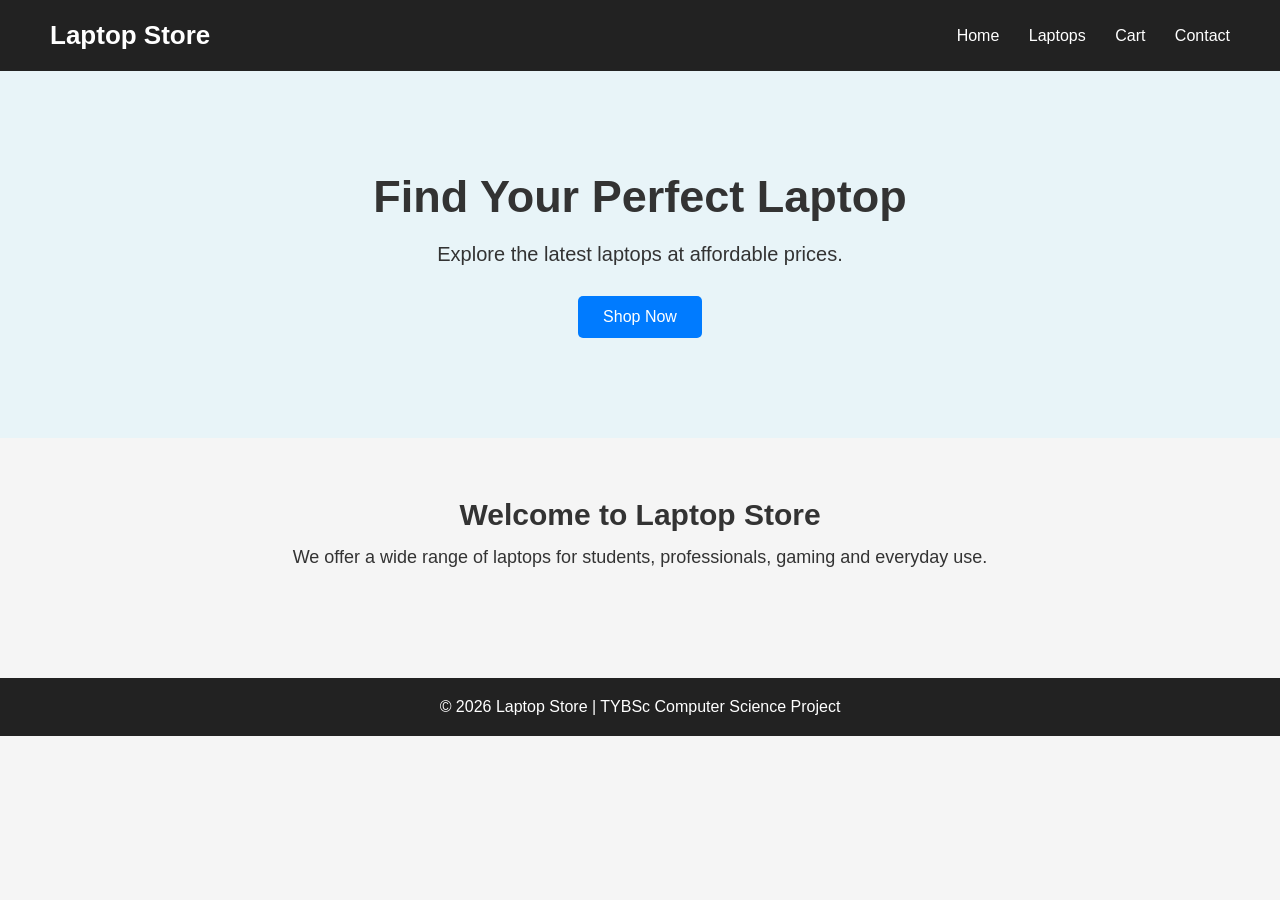
<file: index.html>
<!DOCTYPE html>
<html lang="en">
<head>
    <meta charset="UTF-8">
    <meta name="viewport" content="width=device-width, initial-scale=1.0">
    <title>Laptop Store</title>

    <link rel="stylesheet" href="css/style.css">
</head>

<body>

    <!-- Navigation Bar -->
    <header>
        <div class="logo">Laptop Store</div>

        <nav>
            <a href="index.html">Home</a>
            <a href="products.html">Laptops</a>
            <a href="cart.html">Cart</a>
            <a href="contact.html">Contact</a>
        </nav>
    </header>

    <!-- Hero Section -->
    <section class="hero">
        <h1>Find Your Perfect Laptop</h1>

        <p>
            Explore the latest laptops at affordable prices.
        </p>

        <a href="products.html" class="btn">
            Shop Now
        </a>
    </section>

    <!-- Welcome Section -->
    <section class="welcome">

        <h2>Welcome to Laptop Store</h2>

        <p>
            We offer a wide range of laptops for students,
            professionals, gaming and everyday use.
        </p>

    </section>

    <!-- Footer -->
    <footer>
        <p>© 2026 Laptop Store | TYBSc Computer Science Project</p>
    </footer>

</body>
</htm   l>
</file>
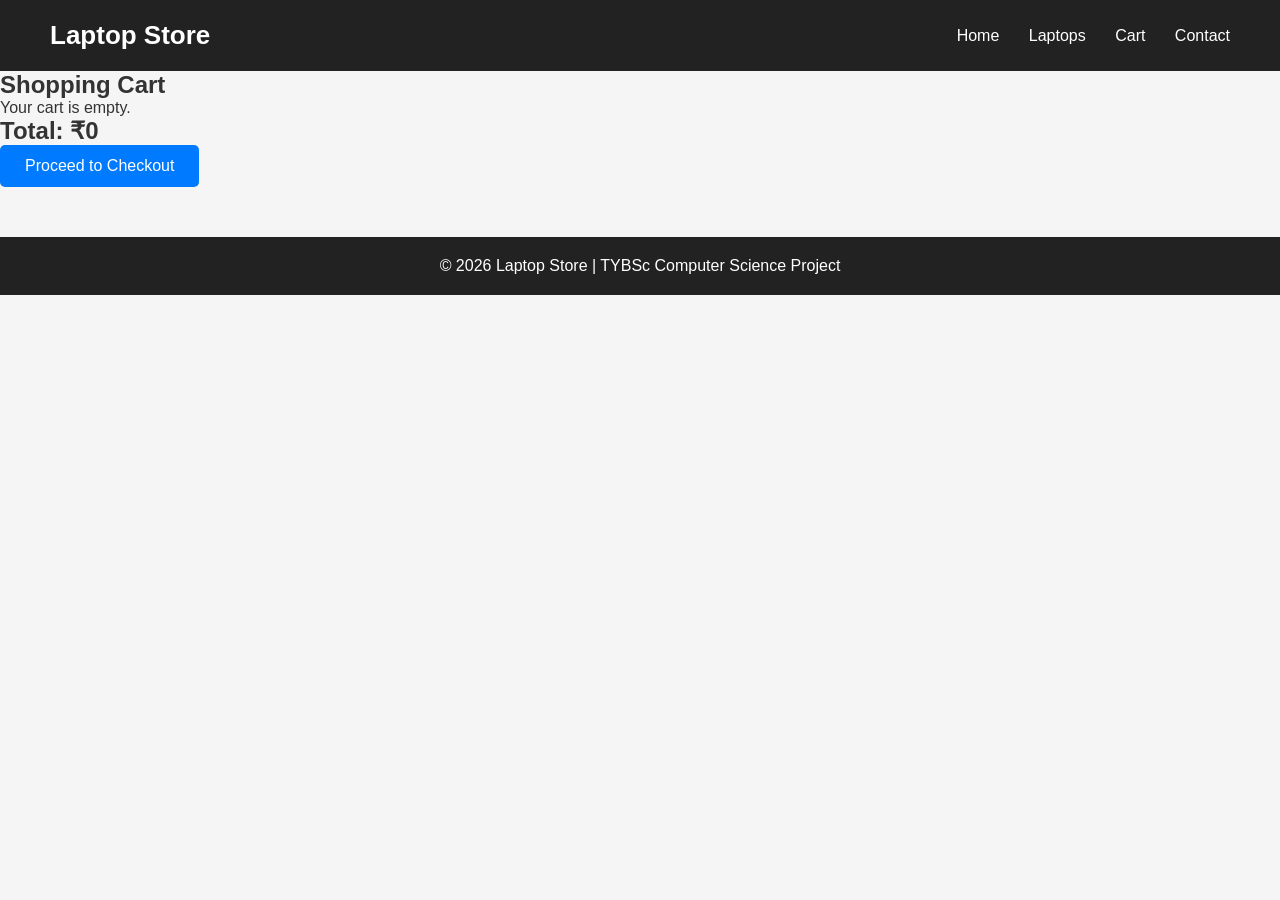
<file: cart.html>
<!DOCTYPE html>
<html lang="en">
<head>
    <meta charset="UTF-8">
    <meta name="viewport" content="width=device-width, initial-scale=1.0">

    <title>Shopping Cart - Laptop Store</title>

    <link rel="stylesheet" href="css/style.css">
</head>

<body>

    <header>
        <div class="logo">Laptop Store</div>

        <nav>
            <a href="index.html">Home</a>
            <a href="products.html">Laptops</a>
            <a href="cart.html">Cart</a>
            <a href="contact.html">Contact</a>
        </nav>
    </header>


    <section class="cart">

        <h1>Shopping Cart</h1>

        <div id="cart-items"></div>

        <h2 id="cart-total">Total: ₹0</h2>
        <a href="checkout.html" class="btn">
    Proceed to Checkout
</a>
        
    </section>


    <footer>
        <p>© 2026 Laptop Store | TYBSc Computer Science Project</p>
    </footer>


    <script src="js/script.js"></script>

</body>
</html>
</file>
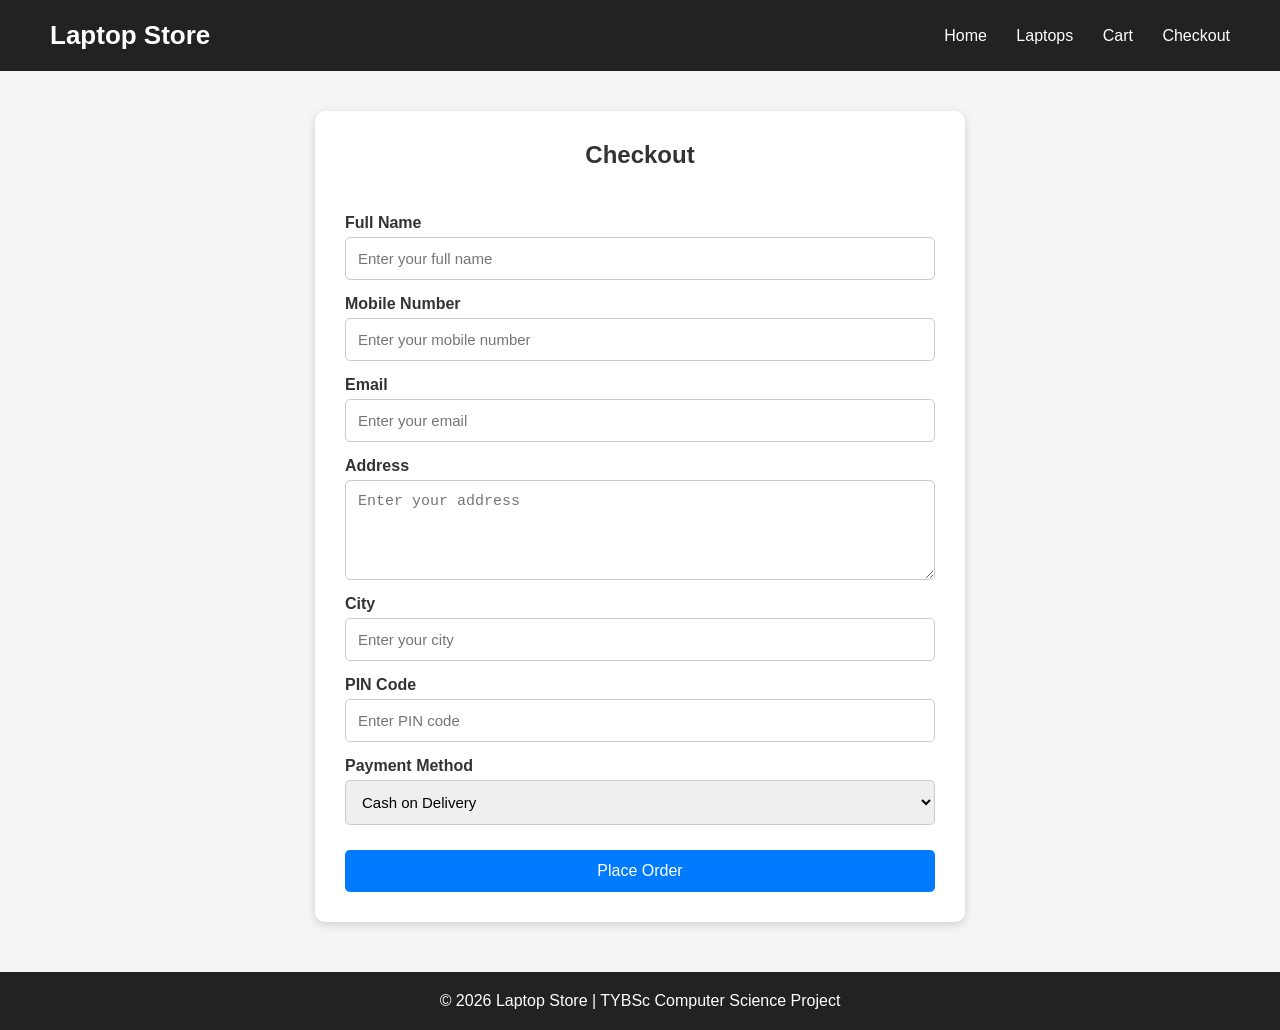
<file: checkout.html>
<!DOCTYPE html>
<html lang="en">

<head>

    <meta charset="UTF-8">

    <meta name="viewport"
          content="width=device-width, initial-scale=1.0">

    <title>Checkout - Laptop Store</title>
    <link rel="stylesheet" href="./css/style.css">

   </head>

<body>

    <!-- Navigation Bar -->

    <header>

        <div class="logo">
            Laptop Store
        </div>

        <nav>

            <a href="index.html">Home</a>

            <a href="products.html">Laptops</a>

            <a href="cart.html">Cart</a>

            <a href="checkout.html">Checkout</a>

        </nav>

    </header>


    <!-- Checkout Section -->

    <section class="checkout">

        <h1>Checkout</h1>

        <form id="checkout-form">

            <label>Full Name</label>

            <input type="text"
                   id="name"
                   placeholder="Enter your full name"
                   required>


            <label>Mobile Number</label>

            <input type="tel"
                   id="mobile"
                   placeholder="Enter your mobile number"
                   required>


            <label>Email</label>

            <input type="email"
                   id="email"
                   placeholder="Enter your email"
                   required>


            <label>Address</label>

            <textarea id="address"
                      placeholder="Enter your address"
                      required></textarea>


            <label>City</label>

            <input type="text"
                   id="city"
                   placeholder="Enter your city"
                   required>


            <label>PIN Code</label>

            <input type="text"
                   id="pincode"
                   placeholder="Enter PIN code"
                   required>


            <label>Payment Method</label>

            <select id="payment">

                <option value="Cash on Delivery">
                    Cash on Delivery
                </option>

                <option value="UPI">
                    UPI
                </option>

                <option value="Card">
                    Credit / Debit Card
                </option>

            </select>


           <button type="button" onclick="placeOrder()">
    Place Order
</button>

        </form>

    </section>


    <footer>

        <p>
            © 2026 Laptop Store | TYBSc Computer Science Project
        </p>

    </footer>


    <script src="js/script.js"></script>

</body>

</html>
</file>
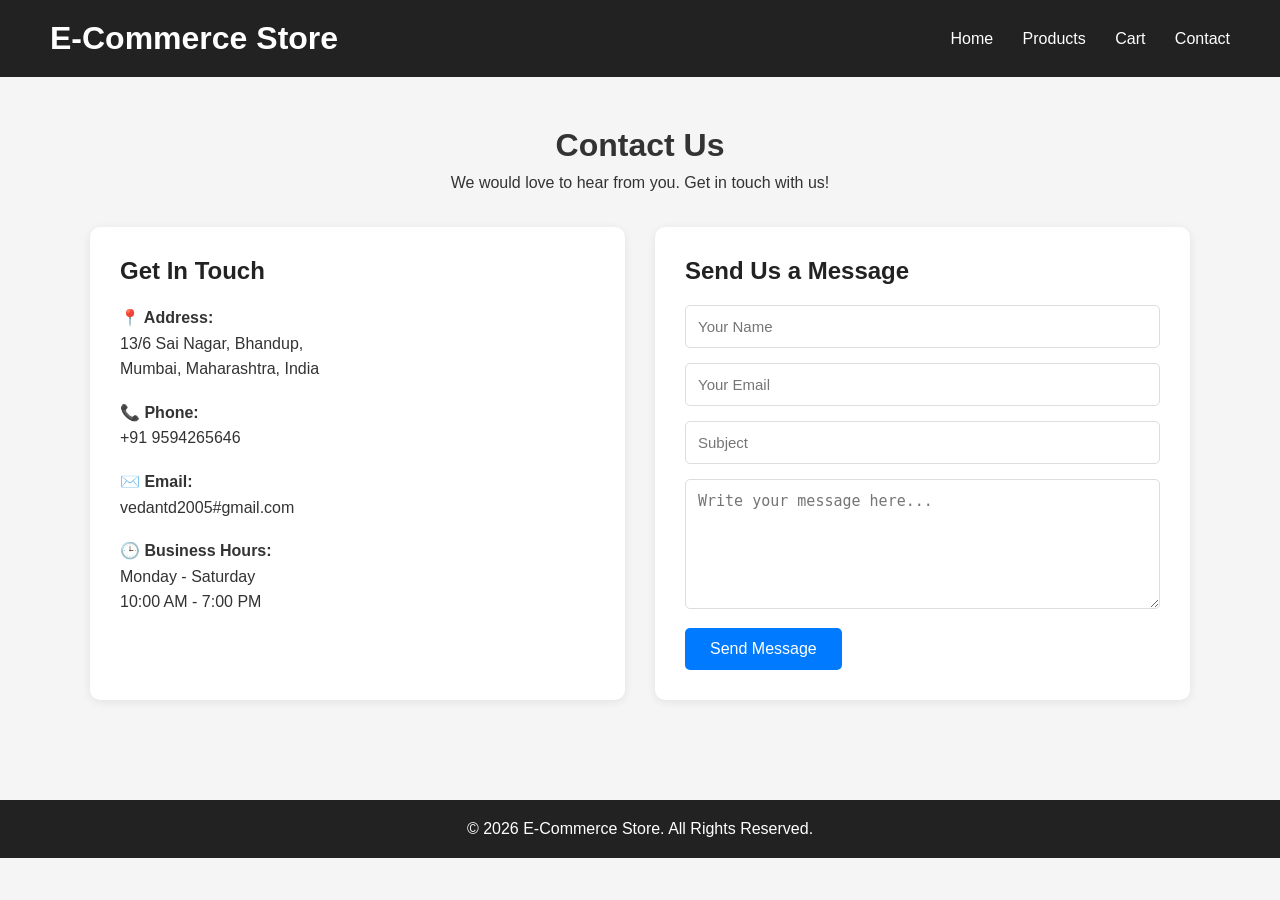
<file: contact.html>
<!DOCTYPE html>
<html lang="en">
<head>
    <meta charset="UTF-8">
    <meta name="viewport" content="width=device-width, initial-scale=1.0">

    <title>Contact Us | E-Commerce</title>

    <link rel="stylesheet" href="css/style.css">

    <style>
        .contact-section {
            padding: 50px 20px;
            background: #f5f5f5;
            min-height: 70vh;
        }

        .contact-container {
            max-width: 1100px;
            margin: auto;
            display: flex;
            gap: 30px;
            flex-wrap: wrap;
        }

        .contact-info,
        .contact-form {
            background: white;
            padding: 30px;
            border-radius: 10px;
            box-shadow: 0 2px 10px rgba(0,0,0,0.08);
            flex: 1;
            min-width: 280px;
        }

        .contact-info h2,
        .contact-form h2 {
            margin-bottom: 20px;
            color: #222;
        }

        .contact-info p {
            margin: 18px 0;
            line-height: 1.6;
        }

        .contact-form input,
        .contact-form textarea {
            width: 100%;
            padding: 12px;
            margin-bottom: 15px;
            border: 1px solid #ddd;
            border-radius: 5px;
            font-size: 15px;
            box-sizing: border-box;
        }

        .contact-form textarea {
            height: 130px;
            resize: vertical;
        }

        .contact-form button {
            background: #007bff;
            color: white;
            border: none;
            padding: 12px 25px;
            border-radius: 5px;
            cursor: pointer;
            font-size: 16px;
        }

        .contact-form button:hover {
            background: #0056b3;
        }

        .contact-heading {
            text-align: center;
            margin-bottom: 35px;
        }

        .contact-heading h1 {
            font-size: 32px;
            margin-bottom: 10px;
        }
    </style>
</head>

<body>

    <!-- Header -->
    <header>
        <h1>E-Commerce Store</h1>

        <nav>
            <a href="index.html">Home</a>
            <a href="products.html">Products</a>
            <a href="cart.html">Cart</a>
            <a href="contact.html">Contact</a>
        </nav>
    </header>

    <!-- Contact Section -->
    <section class="contact-section">

        <div class="contact-heading">
            <h1>Contact Us</h1>
            <p>We would love to hear from you. Get in touch with us!</p>
        </div>

        <div class="contact-container">

            <!-- Contact Information -->
            <div class="contact-info">

                <h2>Get In Touch</h2>

                <p>
                    <strong>📍 Address:</strong><br>
                    13/6 Sai Nagar, Bhandup,<br>
                    Mumbai, Maharashtra, India
                </p>

                <p>
                    <strong>📞 Phone:</strong><br>
                    +91 9594265646
                </p>

                <p>
                    <strong>✉️ Email:</strong><br>
                    vedantd2005#gmail.com
                </p>

                <p>
                    <strong>🕒 Business Hours:</strong><br>
                    Monday - Saturday<br>
                    10:00 AM - 7:00 PM
                </p>

            </div>

            <!-- Contact Form -->
            <div class="contact-form">

                <h2>Send Us a Message</h2>

                <form onsubmit="submitForm(event)">

                    <input
                        type="text"
                        id="name"
                        placeholder="Your Name"
                        required
                    >

                    <input
                        type="email"
                        id="email"
                        placeholder="Your Email"
                        required
                    >

                    <input
                        type="text"
                        id="subject"
                        placeholder="Subject"
                        required
                    >

                    <textarea
                        id="message"
                        placeholder="Write your message here..."
                        required
                    ></textarea>

                    <button type="submit">
                        Send Message
                    </button>

                </form>

            </div>

        </div>

    </section>

    <!-- Footer -->
    <footer>
        <p>&copy; 2026 E-Commerce Store. All Rights Reserved.</p>
    </footer>

    <script>
        function submitForm(event) {
            event.preventDefault();

            const name = document.getElementById("name").value;

            alert("Thank you, " + name + "! Your message has been received.");

            event.target.reset();
        }
    </script>

</body>
</html>
</file>
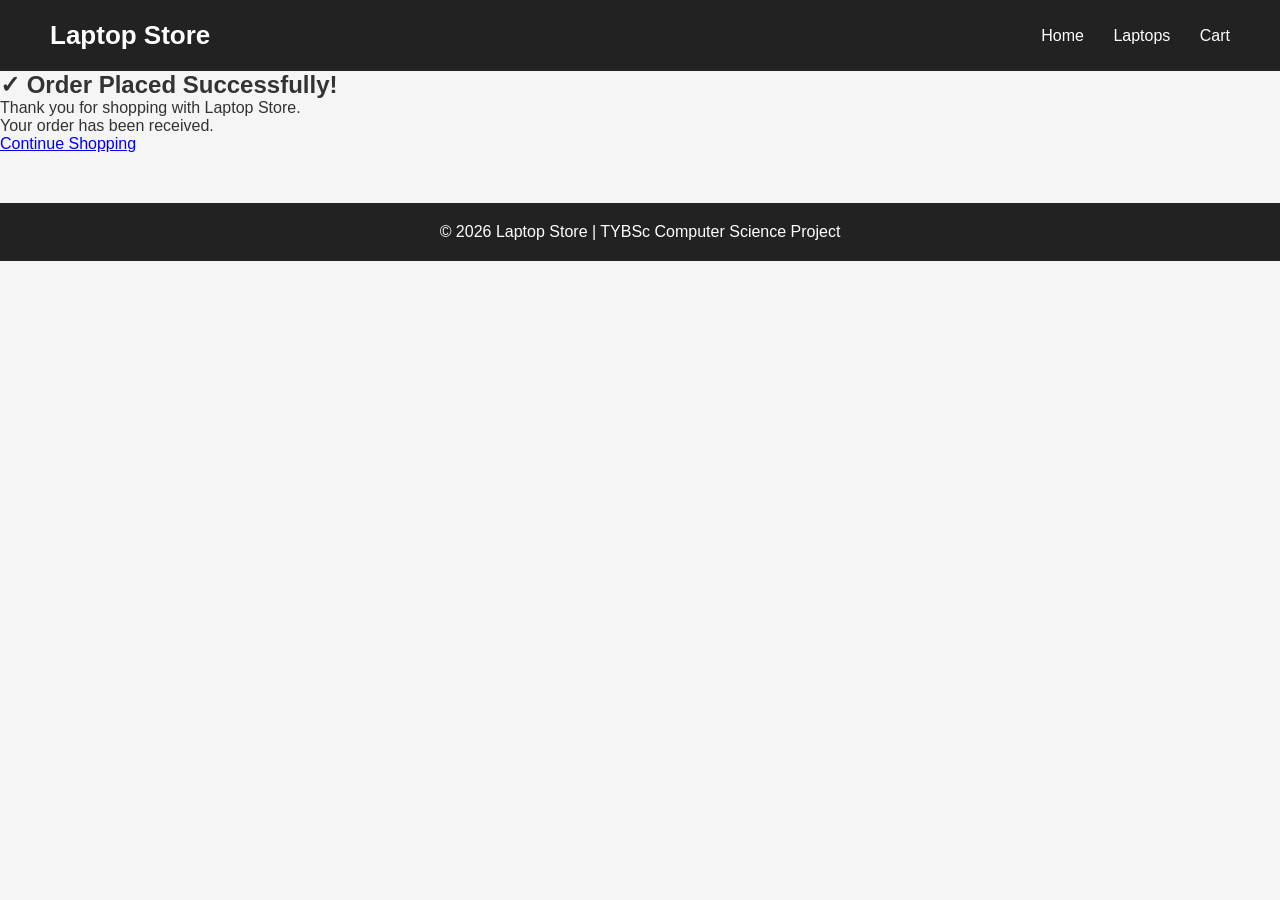
<file: order-success.html>
<!DOCTYPE html>
<html lang="en">

<head>

    <meta charset="UTF-8">

    <meta name="viewport"
          content="width=device-width, initial-scale=1.0">

    <title>Order Successful - Laptop Store</title>

    <link rel="stylesheet" href="css/style.css">

</head>

<body>

    <header>

        <div class="logo">
            Laptop Store
        </div>

        <nav>
            <a href="index.html">Home</a>
            <a href="products.html">Laptops</a>
            <a href="cart.html">Cart</a>
        </nav>

    </header>


    <section class="order-success">

        <h1>✓ Order Placed Successfully!</h1>

        <p>Thank you for shopping with Laptop Store.</p>

        <p>Your order has been received.</p>

        <a href="products.html">
            Continue Shopping
        </a>

    </section>


    <footer>

        <p>
            © 2026 Laptop Store | TYBSc Computer Science Project
        </p>

    </footer>

</body>

</html>
</file>
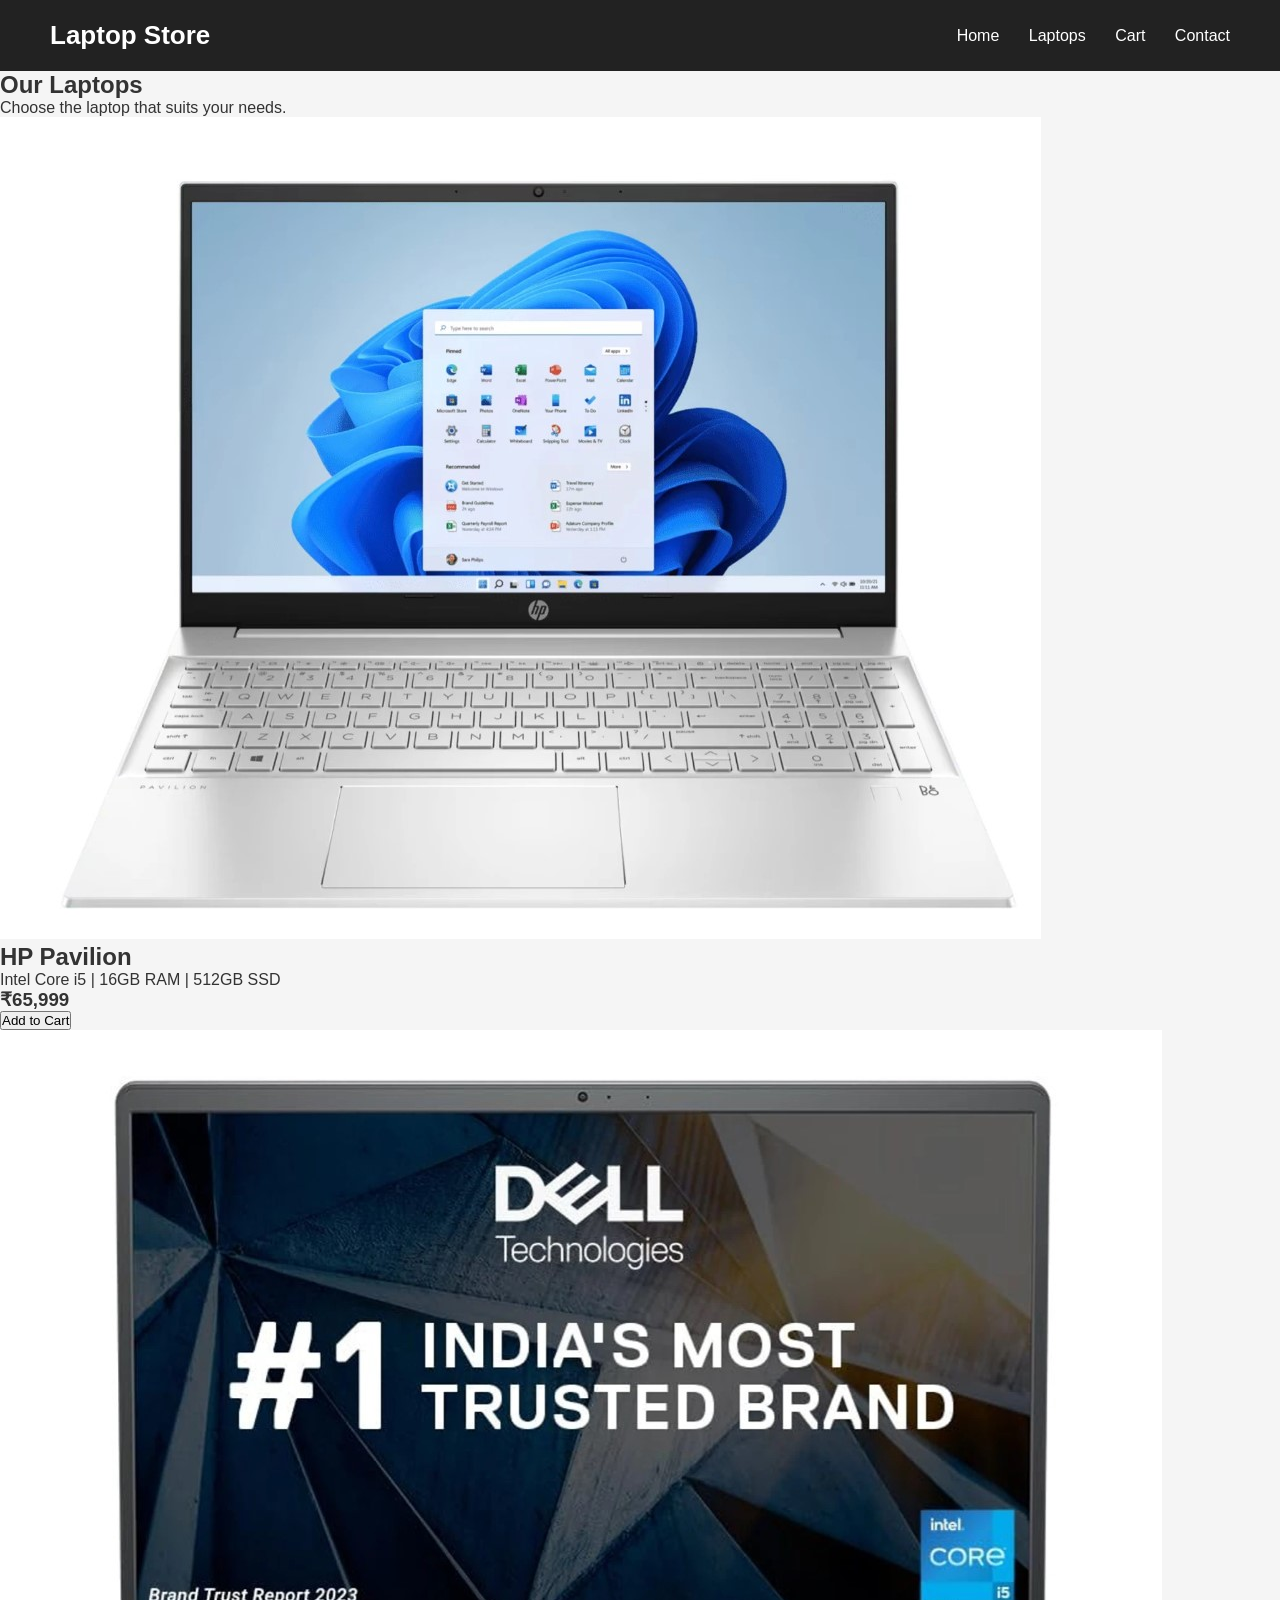
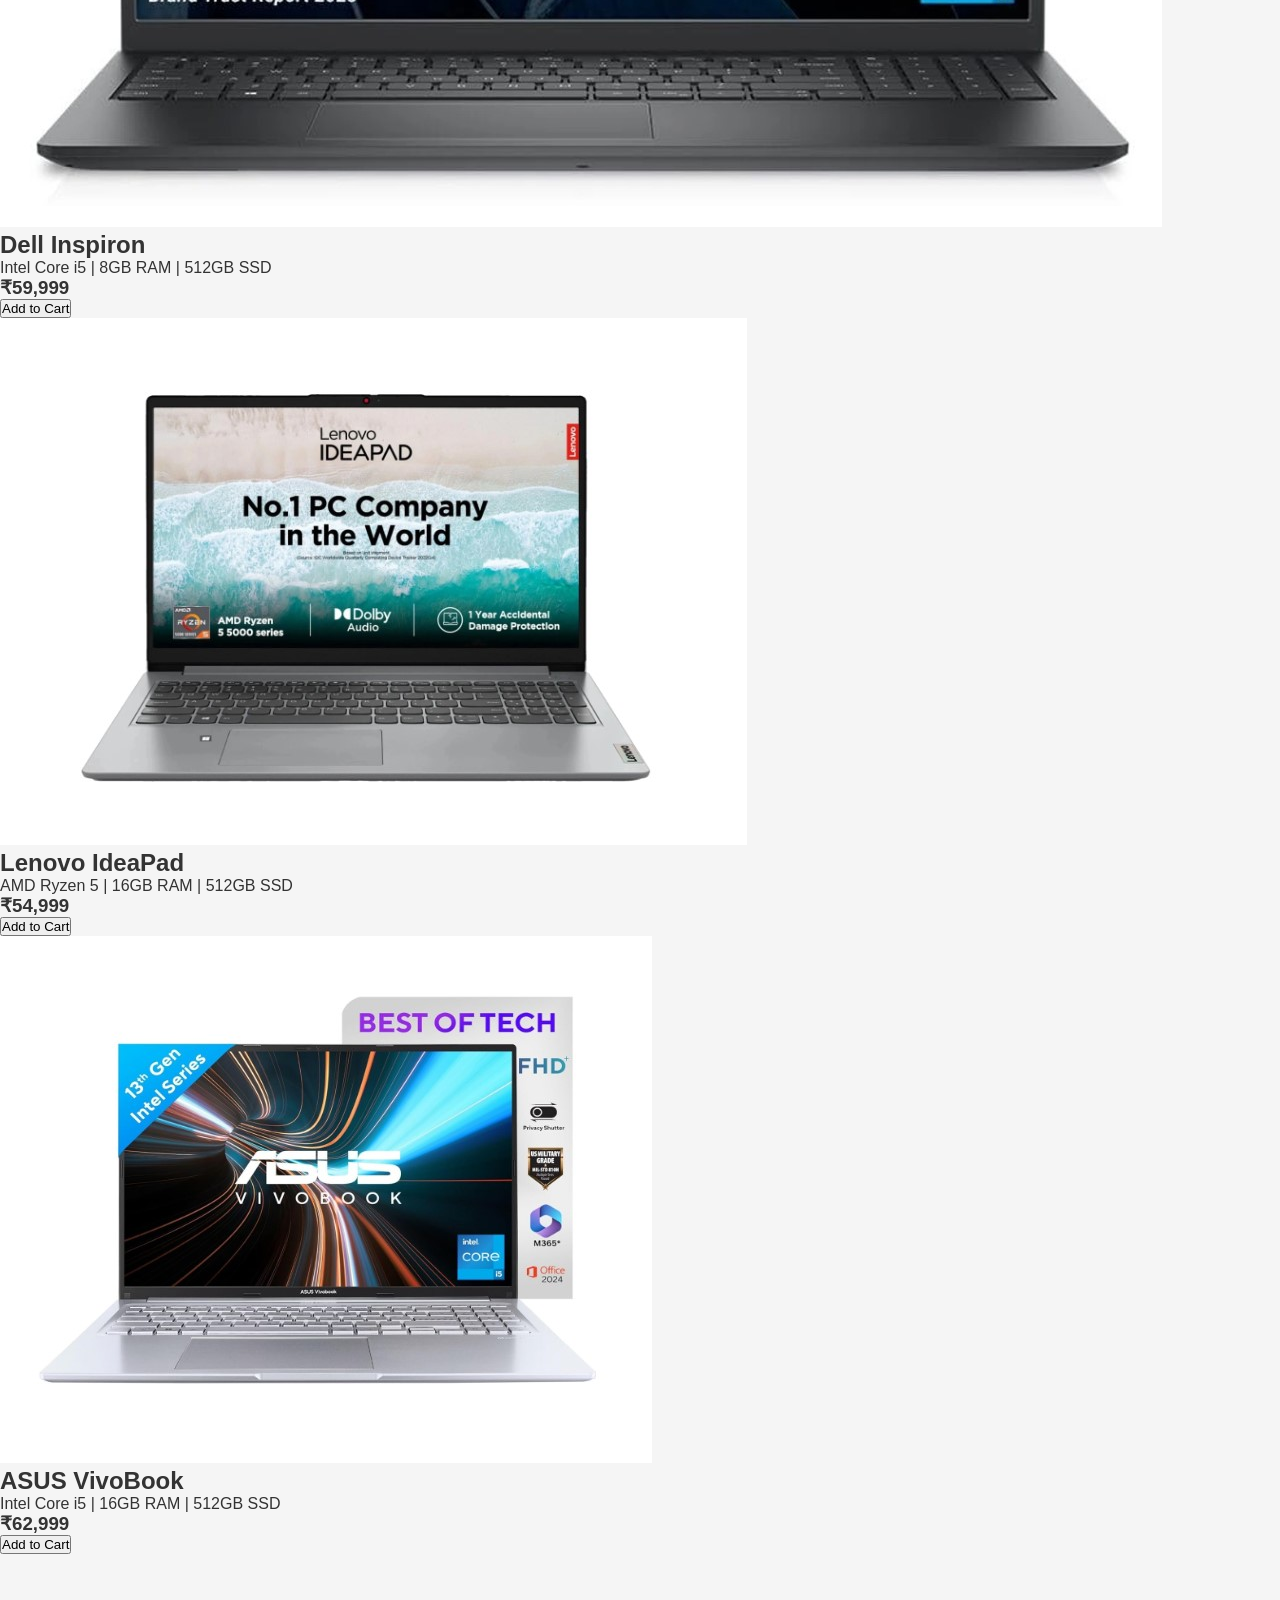
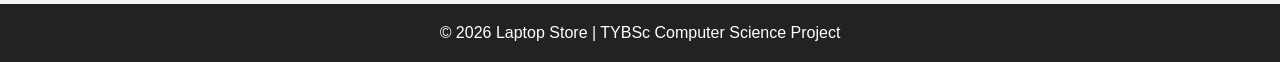
<file: products.html>
<!DOCTYPE html>
<html lang="en">
<head>
    <meta charset="UTF-8">
    <meta name="viewport" content="width=device-width, initial-scale=1.0">

    <title>Laptops - Laptop Store</title>

    <link rel="stylesheet" href="css/style.css">
</head>

<body>

    <!-- Navigation Bar -->

    <header>

        <div class="logo">
            Laptop Store
        </div>

        <nav>
            <a href="index.html">Home</a>
            <a href="products.html">Laptops</a>
            <a href="cart.html">Cart</a>
            <a href="contact.html">Contact</a>
        </nav>

    </header>


    <!-- Products Section -->

    <section class="products">

        <h1>Our Laptops</h1>

        <p>Choose the laptop that suits your needs.</p>


        <div class="product-container">


            <!-- Laptop 1 -->

            <div class="product-card">

                <img src="images/laptop1.jpg" alt="HP Laptop">

                <h2>HP Pavilion</h2>

                <p>Intel Core i5 | 16GB RAM | 512GB SSD</p>

                <h3>₹65,999</h3>

                <button>Add to Cart</button>

            </div>


            <!-- Laptop 2 -->

            <div class="product-card">

                <img src="images/laptop2.jpg" alt="Dell Laptop">

                <h2>Dell Inspiron</h2>

                <p>Intel Core i5 | 8GB RAM | 512GB SSD</p>

                <h3>₹59,999</h3>

                <button>Add to Cart</button>

            </div>


            <!-- Laptop 3 -->

            <div class="product-card">

                <img src="images/laptop3.jpg" alt="Lenovo Laptop">

                <h2>Lenovo IdeaPad</h2>

                <p>AMD Ryzen 5 | 16GB RAM | 512GB SSD</p>

                <h3>₹54,999</h3>

                <button>Add to Cart</button>

            </div>


            <!-- Laptop 4 -->

            <div class="product-card">

                <img src="images/laptop4.jpg" alt="ASUS Laptop">

                <h2>ASUS VivoBook</h2>

                <p>Intel Core i5 | 16GB RAM | 512GB SSD</p>

                <h3>₹62,999</h3>

                <button>Add to Cart</button>

            </div>


        </div>

    </section>


    <!-- Footer -->

    <footer>

        <p>
            © 2026 Laptop Store | TYBSc Computer Science Project
        </p>

    </footer>
<script src="js/script.js"></script>
</body>
</html>
</file>
<file: css/style.css>
* {
    margin: 0;
    padding: 0;
    box-sizing: border-box;
}

body {
    font-family: Arial, sans-serif;
    background-color: #f5f5f5;
    color: #333;
}

/* Navigation */

header {
    background-color: #222;
    color: white;
    padding: 20px 50px;
    display: flex;
    justify-content: space-between;
    align-items: center;
}

.logo {
    font-size: 26px;
    font-weight: bold;
}

nav a {
    color: white;
    text-decoration: none;
    margin-left: 25px;
}

nav a:hover {
    color: #00bcd4;
}

/* Hero */

.hero {
    text-align: center;
    padding: 100px 20px;
    background-color: #e8f4f8;
}

.hero h1 {
    font-size: 45px;
    margin-bottom: 20px;
}

.hero p {
    font-size: 20px;
    margin-bottom: 30px;
}

.btn {
    display: inline-block;
    padding: 12px 25px;
    background-color: #007bff;
    color: white;
    text-decoration: none;
    border-radius: 5px;
}

.btn:hover {
    background-color: #0056b3;
}

/* Welcome */

.welcome {
    text-align: center;
    padding: 60px 20px;
}

.welcome h2 {
    font-size: 30px;
    margin-bottom: 15px;
}

.welcome p {
    font-size: 18px;
}

/* Footer */

footer {
    background-color: #222;
    color: white;
    text-align: center;
    padding: 20px;
    margin-top: 50px;
}
/* ===============================
   CHECKOUT PAGE
   =============================== */

.checkout {
    width: 90%;
    max-width: 650px;
    margin: 40px auto;
    padding: 30px;
    background: white;
    border-radius: 10px;
    box-shadow: 0 3px 10px rgba(0, 0, 0, 0.15);
}

.checkout h1 {
    text-align: center;
    margin-bottom: 30px;
}

.checkout form {
    display: flex;
    flex-direction: column;
}

.checkout label {
    margin-top: 15px;
    margin-bottom: 5px;
    font-weight: bold;
}

.checkout input,
.checkout textarea,
.checkout select {
    width: 100%;
    padding: 12px;
    box-sizing: border-box;
    border: 1px solid #ccc;
    border-radius: 5px;
    font-size: 15px;
}

.checkout textarea {
    height: 100px;
    resize: vertical;
}

.checkout button {
    margin-top: 25px;
    padding: 12px;
    background-color: #007bff;
    color: white;
    border: none;
    border-radius: 5px;
    font-size: 16px;
    cursor: pointer;
}

.checkout button:hover {
    background-color: #0056b3;
}
</file>
